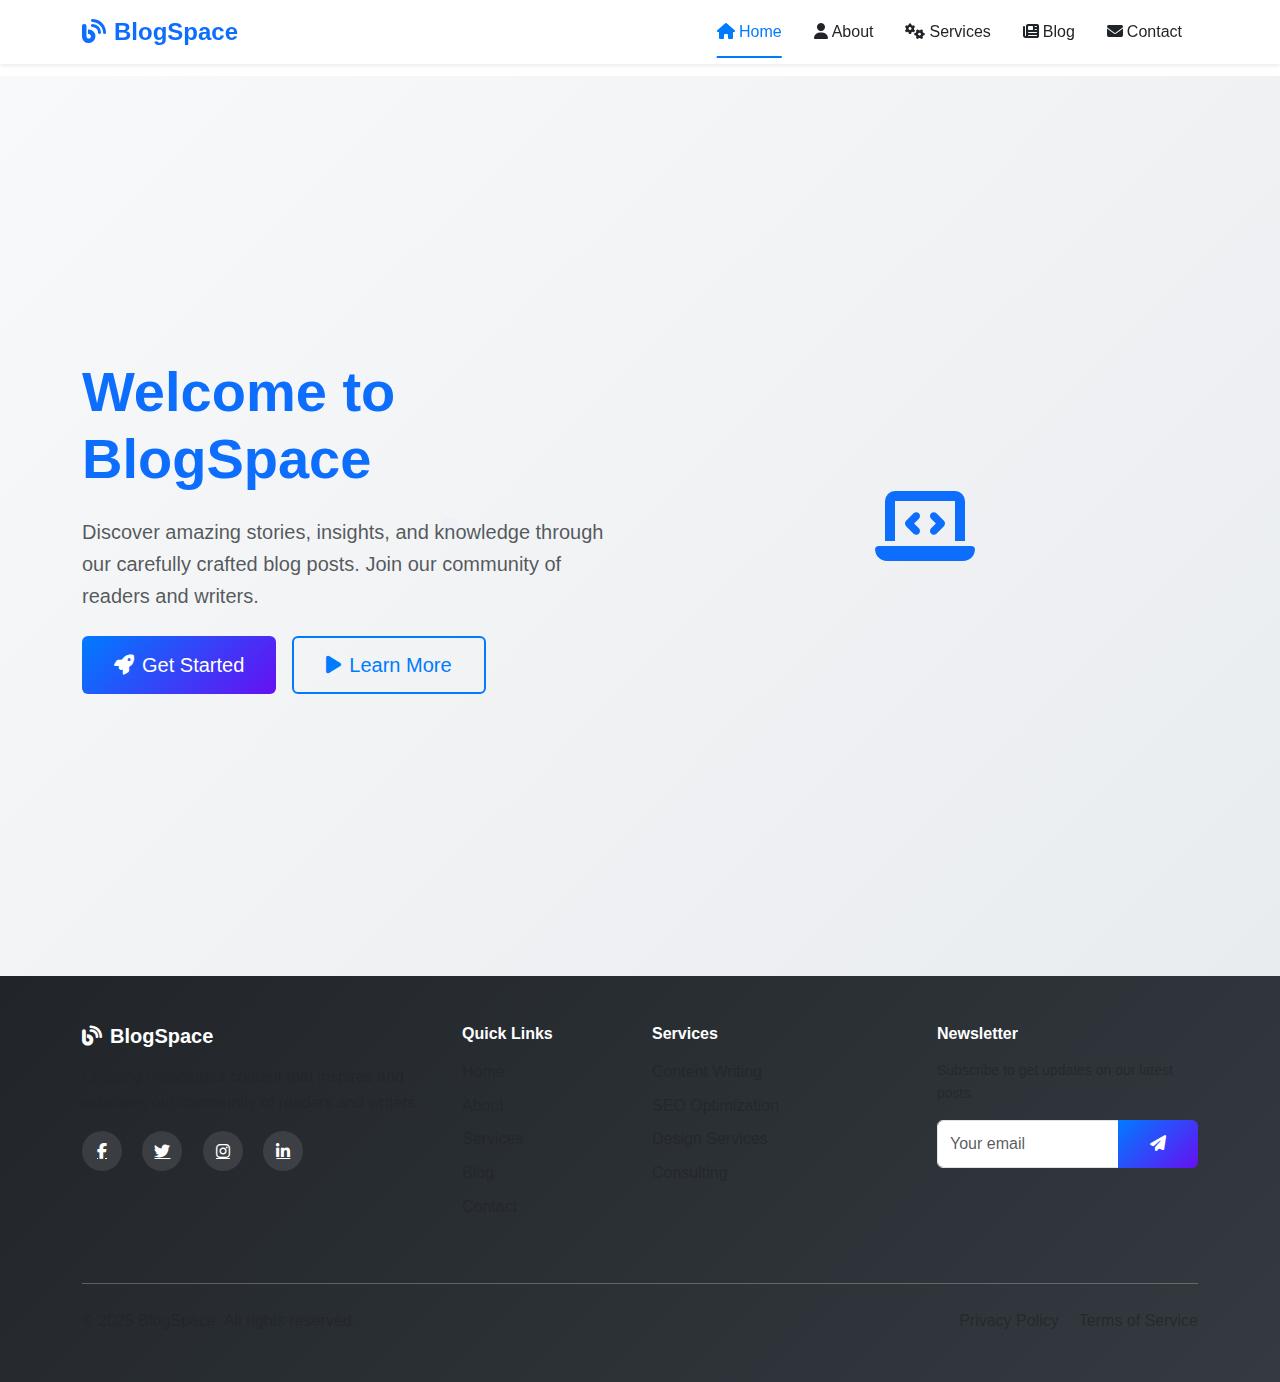
<file: index.html>
<!DOCTYPE html>
<html lang="en">
<head>
    <meta charset="UTF-8">
    <meta name="viewport" content="width=device-width, initial-scale=1.0">
    <title>Professional Blog</title>
    <!-- Bootstrap 5 CSS -->
    <link href="https://cdnjs.cloudflare.com/ajax/libs/bootstrap/5.3.0/css/bootstrap.min.css" rel="stylesheet">
    <!-- Font Awesome Icons -->
    <link href="https://cdnjs.cloudflare.com/ajax/libs/font-awesome/6.4.0/css/all.min.css" rel="stylesheet">
    <!-- Custom CSS -->
    <link href="style.css" rel="stylesheet">
</head>
<body>
    <!-- Navigation -->
    <nav class="navbar navbar-expand-lg navbar-light bg-white shadow-sm fixed-top">
        <div class="container">
            <a class="navbar-brand fw-bold text-primary" href="#home">
                <i class="fas fa-blog me-2"></i>BlogSpace
            </a>
            
            <button class="navbar-toggler" type="button" data-bs-toggle="collapse" data-bs-target="#navbarNav">
                <span class="navbar-toggler-icon"></span>
            </button>
            
            <div class="collapse navbar-collapse" id="navbarNav">
                <ul class="navbar-nav ms-auto">
                    <li class="nav-item">
                        <a class="nav-link active" href="#home" data-section="home">
                            <i class="fas fa-home me-1"></i>Home
                        </a>
                    </li>
                    <li class="nav-item">
                        <a class="nav-link" href="#about" data-section="about">
                            <i class="fas fa-user me-1"></i>About
                        </a>
                    </li>
                    <li class="nav-item">
                        <a class="nav-link" href="#services" data-section="services">
                            <i class="fas fa-cogs me-1"></i>Services
                        </a>
                    </li>
                    <li class="nav-item">
                        <a class="nav-link" href="blog.html">
                            <i class="fas fa-newspaper me-1"></i>Blog
                        </a>
                    </li>
                    <li class="nav-item">
                        <a class="nav-link" href="#contact" data-section="contact">
                            <i class="fas fa-envelope me-1"></i>Contact
                        </a>
                    </li>
                </ul>
            </div>
        </div>
    </nav>

    <!-- Main Content -->
    <main class="main-content">
        <!-- Home Section -->
        <section id="home" class="hero-section">
            <div class="container">
                <div class="row align-items-center min-vh-100">
                    <div class="col-lg-6">
                        <h1 class="display-4 fw-bold text-primary mb-4">Welcome to BlogSpace</h1>
                        <p class="lead text-muted mb-4">Discover amazing stories, insights, and knowledge through our carefully crafted blog posts. Join our community of readers and writers.</p>
                        <div class="d-flex gap-3">
                            <button class="btn btn-primary btn-lg">
                                <i class="fas fa-rocket me-2"></i>Get Started
                            </button>
                            <button class="btn btn-outline-primary btn-lg">
                                <i class="fas fa-play me-2"></i>Learn More
                            </button>
                        </div>
                    </div>
                    <div class="col-lg-6">
                        <div class="hero-image">
                            <i class="fas fa-laptop-code display-1 text-primary"></i>
                        </div>
                    </div>
                </div>
            </div>
        </section>

        <!-- About Section -->
        <section id="about" class="section-content d-none">
            <div class="container py-5">
                <div class="row">
                    <div class="col-lg-8 mx-auto text-center">
                        <h2 class="section-title">About Us</h2>
                        <p class="lead text-muted">We are passionate about sharing knowledge and creating meaningful content that inspires and educates our readers.</p>
                    </div>
                </div>
                <div class="row mt-5">
                    <div class="col-md-4 mb-4">
                        <div class="feature-box text-center">
                            <div class="feature-icon">
                                <i class="fas fa-lightbulb"></i>
                            </div>
                            <h4>Innovation</h4>
                            <p class="text-muted">We bring fresh perspectives and innovative ideas to every piece of content we create.</p>
                        </div>
                    </div>
                    <div class="col-md-4 mb-4">
                        <div class="feature-box text-center">
                            <div class="feature-icon">
                                <i class="fas fa-users"></i>
                            </div>
                            <h4>Community</h4>
                            <p class="text-muted">Building a strong community of readers and writers who share knowledge and experiences.</p>
                        </div>
                    </div>
                    <div class="col-md-4 mb-4">
                        <div class="feature-box text-center">
                            <div class="feature-icon">
                                <i class="fas fa-star"></i>
                            </div>
                            <h4>Quality</h4>
                            <p class="text-muted">We maintain the highest standards of quality in all our content and services.</p>
                        </div>
                    </div>
                </div>
            </div>
        </section>

        <!-- Services Section -->
        <section id="services" class="section-content d-none">
            <div class="container py-5">
                <div class="row">
                    <div class="col-lg-8 mx-auto text-center">
                        <h2 class="section-title">Our Services</h2>
                        <p class="lead text-muted">We offer a range of services to help you succeed in your digital journey.</p>
                    </div>
                </div>
                <div class="row mt-5">
                    <div class="col-lg-4 mb-4">
                        <div class="service-card">
                            <div class="service-icon">
                                <i class="fas fa-edit"></i>
                            </div>
                            <h4>Content Writing</h4>
                            <p class="text-muted">Professional content writing services for blogs, websites, and marketing materials.</p>
                            <ul class="list-unstyled">
                                <li><i class="fas fa-check text-success me-2"></i>Blog Posts</li>
                                <li><i class="fas fa-check text-success me-2"></i>Articles</li>
                                <li><i class="fas fa-check text-success me-2"></i>Copywriting</li>
                            </ul>
                        </div>
                    </div>
                    <div class="col-lg-4 mb-4">
                        <div class="service-card">
                            <div class="service-icon">
                                <i class="fas fa-chart-line"></i>
                            </div>
                            <h4>SEO Optimization</h4>
                            <p class="text-muted">Boost your online visibility with our comprehensive SEO services.</p>
                            <ul class="list-unstyled">
                                <li><i class="fas fa-check text-success me-2"></i>Keyword Research</li>
                                <li><i class="fas fa-check text-success me-2"></i>On-page SEO</li>
                                <li><i class="fas fa-check text-success me-2"></i>Analytics</li>
                            </ul>
                        </div>
                    </div>
                    <div class="col-lg-4 mb-4">
                        <div class="service-card">
                            <div class="service-icon">
                                <i class="fas fa-palette"></i>
                            </div>
                            <h4>Design Services</h4>
                            <p class="text-muted">Creative design solutions for your brand and digital presence.</p>
                            <ul class="list-unstyled">
                                <li><i class="fas fa-check text-success me-2"></i>Web Design</li>
                                <li><i class="fas fa-check text-success me-2"></i>Graphics</li>
                                <li><i class="fas fa-check text-success me-2"></i>Branding</li>
                            </ul>
                        </div>
                    </div>
                </div>
            </div>
        </section>

        <!-- Contact Section -->
        <section id="contact" class="section-content d-none">
            <div class="container py-5">
                <div class="row">
                    <div class="col-lg-8 mx-auto text-center">
                        <h2 class="section-title">Contact Us</h2>
                        <p class="lead text-muted">Get in touch with us. We'd love to hear from you!</p>
                    </div>
                </div>
                <div class="row mt-5">
                    <div class="col-lg-8 mx-auto">
                        <div class="row">
                            <div class="col-md-4 mb-4">
                                <div class="contact-info text-center">
                                    <div class="contact-icon">
                                        <i class="fas fa-map-marker-alt"></i>
                                    </div>
                                    <h5>Address</h5>
                                    <p class="text-muted">123 Blog Street<br>Digital City, DC 12345</p>
                                </div>
                            </div>
                            <div class="col-md-4 mb-4">
                                <div class="contact-info text-center">
                                    <div class="contact-icon">
                                        <i class="fas fa-phone"></i>
                                    </div>
                                    <h5>Phone</h5>
                                    <p class="text-muted">+1 (555) 123-4567</p>
                                </div>
                            </div>
                            <div class="col-md-4 mb-4">
                                <div class="contact-info text-center">
                                    <div class="contact-icon">
                                        <i class="fas fa-envelope"></i>
                                    </div>
                                    <h5>Email</h5>
                                    <p class="text-muted">hello@blogspace.com</p>
                                </div>
                            </div>
                        </div>
                        <div class="contact-form mt-5">
                            <form>
                                <div class="row">
                                    <div class="col-md-6 mb-3">
                                        <input type="text" class="form-control" placeholder="Your Name" required>
                                    </div>
                                    <div class="col-md-6 mb-3">
                                        <input type="email" class="form-control" placeholder="Your Email" required>
                                    </div>
                                </div>
                                <div class="mb-3">
                                    <input type="text" class="form-control" placeholder="Subject" required>
                                </div>
                                <div class="mb-3">
                                    <textarea class="form-control" rows="5" placeholder="Your Message" required></textarea>
                                </div>
                                <div class="text-center">
                                    <button type="submit" class="btn btn-primary btn-lg">
                                        <i class="fas fa-paper-plane me-2"></i>Send Message
                                    </button>
                                </div>
                            </form>
                        </div>
                    </div>
                </div>
            </div>
        </section>
    </main>

    <!-- Footer -->
    <footer class="footer bg-dark text-white py-5">
        <div class="container">
            <div class="row">
                <div class="col-lg-4 mb-4">
                    <h5 class="mb-3">
                        <i class="fas fa-blog me-2"></i>BlogSpace
                    </h5>
                    <p class="text-muted">Creating meaningful content that inspires and educates our community of readers and writers.</p>
                    <div class="social-links">
                        <a href="#" class="text-white me-3"><i class="fab fa-facebook-f"></i></a>
                        <a href="#" class="text-white me-3"><i class="fab fa-twitter"></i></a>
                        <a href="#" class="text-white me-3"><i class="fab fa-instagram"></i></a>
                        <a href="#" class="text-white me-3"><i class="fab fa-linkedin-in"></i></a>
                    </div>
                </div>
                <div class="col-lg-2 mb-4">
                    <h6 class="mb-3">Quick Links</h6>
                    <ul class="list-unstyled">
                        <li><a href="#home" class="text-muted text-decoration-none">Home</a></li>
                        <li><a href="#about" class="text-muted text-decoration-none">About</a></li>
                        <li><a href="#services" class="text-muted text-decoration-none">Services</a></li>
                        <li><a href="blog.html" class="text-muted text-decoration-none">Blog</a></li>
                        <li><a href="#contact" class="text-muted text-decoration-none">Contact</a></li>
                    </ul>
                </div>
                <div class="col-lg-3 mb-4">
                    <h6 class="mb-3">Services</h6>
                    <ul class="list-unstyled">
                        <li><a href="#" class="text-muted text-decoration-none">Content Writing</a></li>
                        <li><a href="#" class="text-muted text-decoration-none">SEO Optimization</a></li>
                        <li><a href="#" class="text-muted text-decoration-none">Design Services</a></li>
                        <li><a href="#" class="text-muted text-decoration-none">Consulting</a></li>
                    </ul>
                </div>
                <div class="col-lg-3 mb-4">
                    <h6 class="mb-3">Newsletter</h6>
                    <p class="text-muted small">Subscribe to get updates on our latest posts.</p>
                    <div class="input-group">
                        <input type="email" class="form-control" placeholder="Your email">
                        <button class="btn btn-primary" type="button">
                            <i class="fas fa-paper-plane"></i>
                        </button>
                    </div>
                </div>
            </div>
            <hr class="my-4">
            <div class="row align-items-center">
                <div class="col-md-6">
                    <p class="mb-0 text-muted">&copy; 2025 BlogSpace. All rights reserved.</p>
                </div>
                <div class="col-md-6 text-md-end">
                    <a href="#" class="text-muted text-decoration-none me-3">Privacy Policy</a>
                    <a href="#" class="text-muted text-decoration-none">Terms of Service</a>
                </div>
            </div>
        </div>
    </footer>

    <!-- Bootstrap 5 JS -->
    <script src="https://cdnjs.cloudflare.com/ajax/libs/bootstrap/5.3.0/js/bootstrap.bundle.min.js"></script>
    <!-- Custom JS -->
    <script src="main.js"></script>
</body>
</html>
</file>
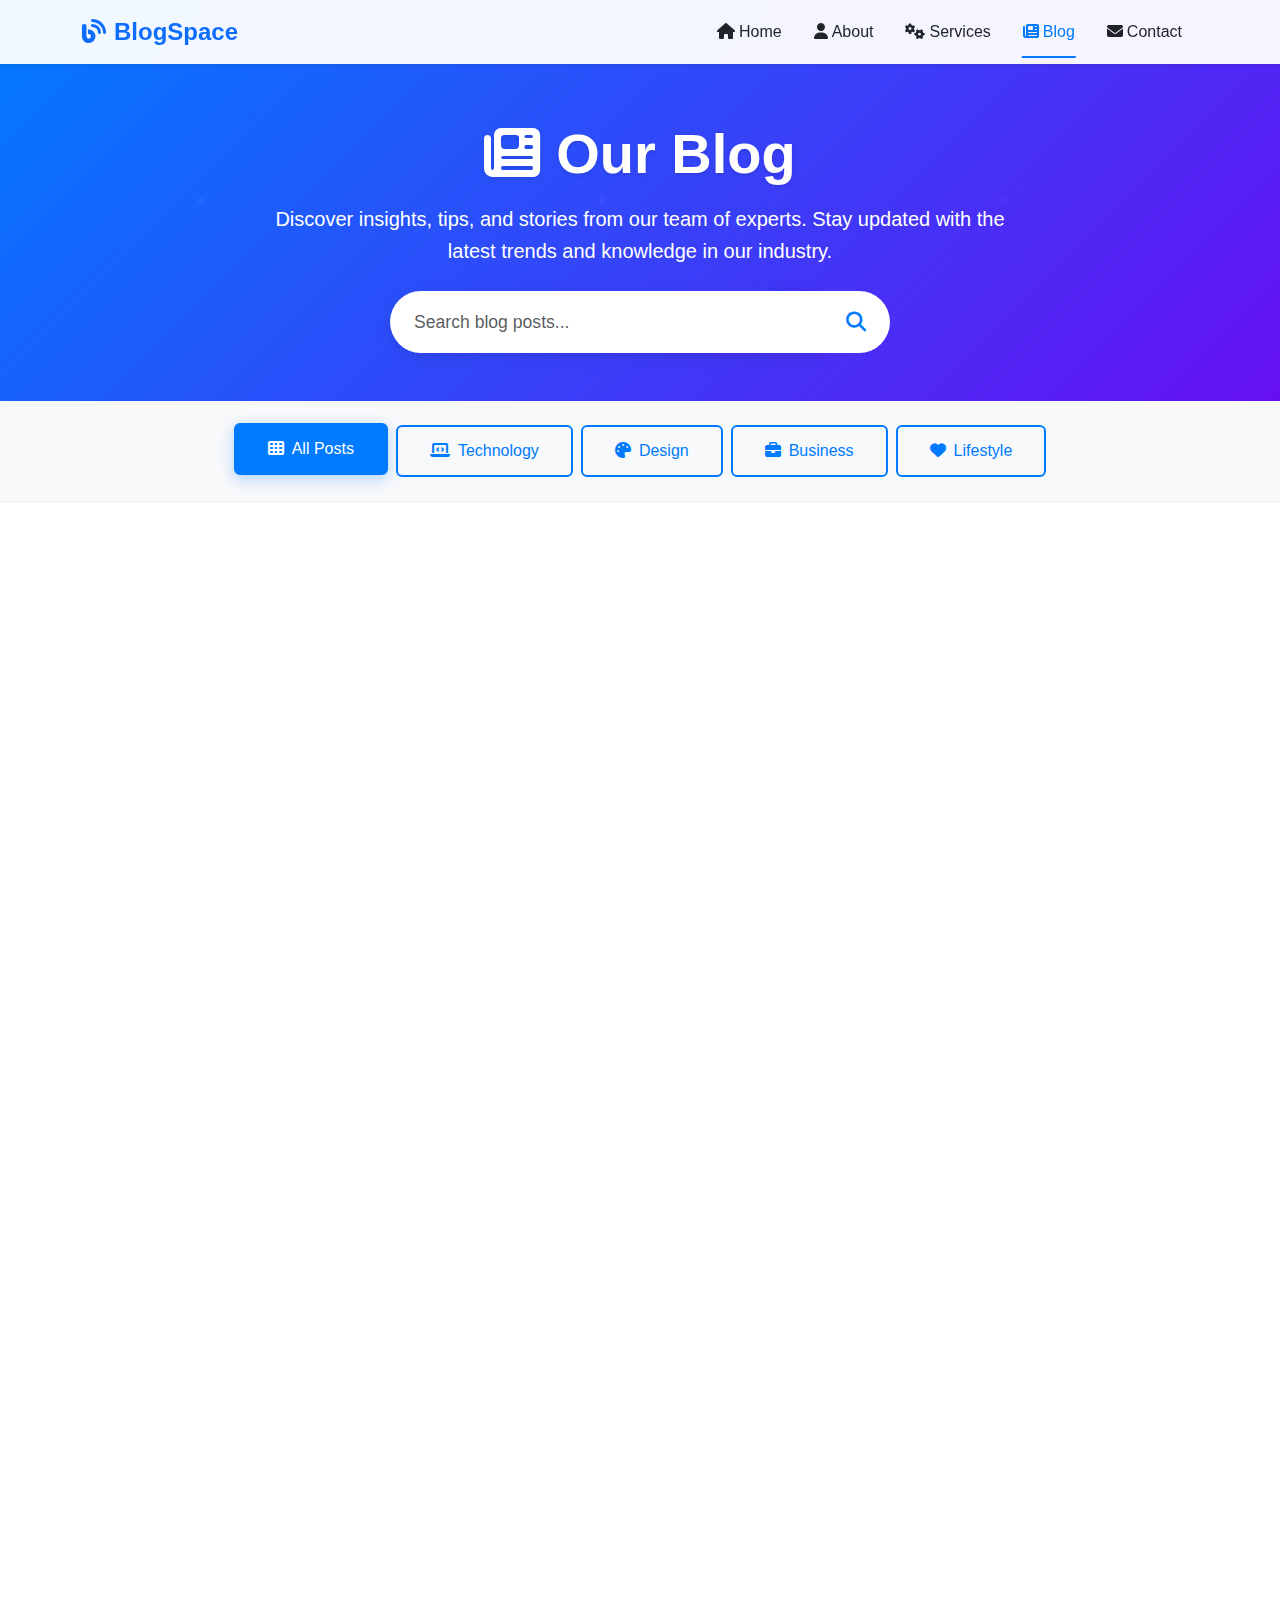
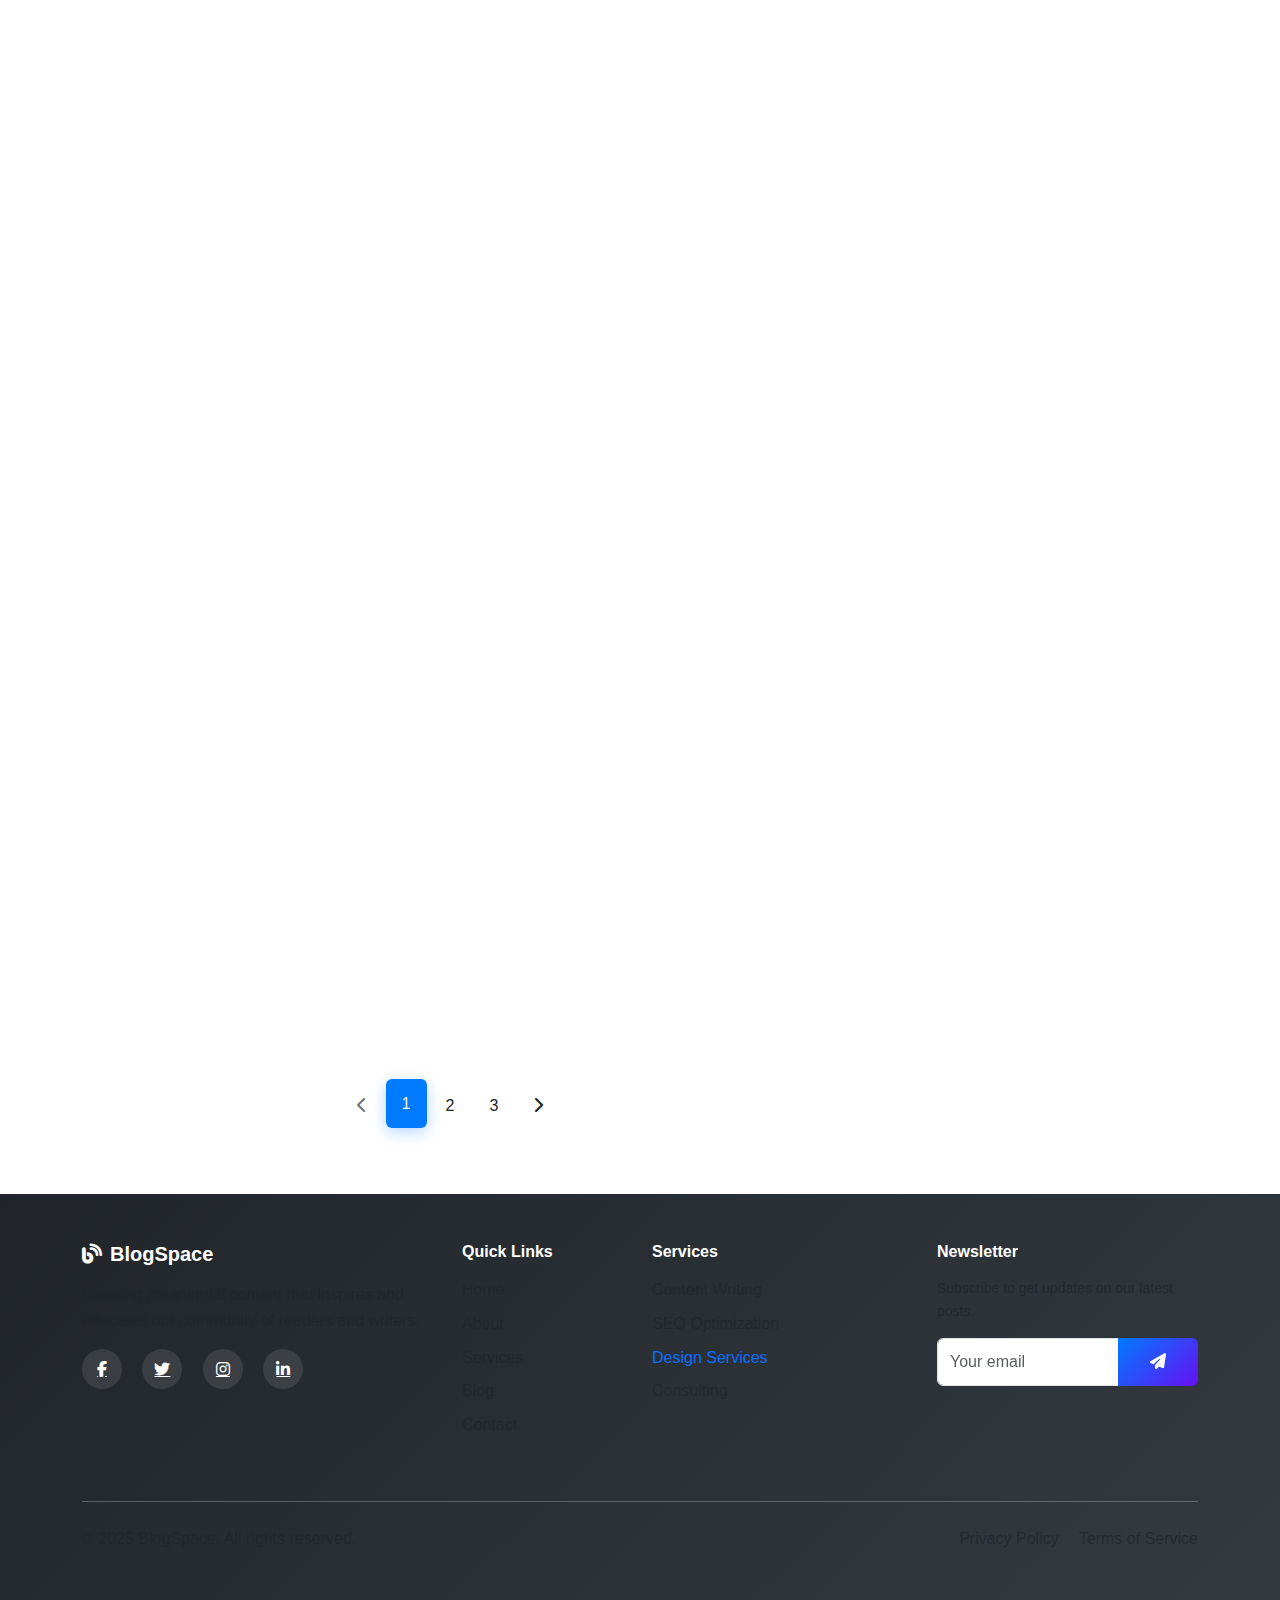
<file: blog.html>
<!DOCTYPE html>
<html lang="en">
<head>
    <meta charset="UTF-8">
    <meta name="viewport" content="width=device-width, initial-scale=1.0">
    <title>Blog - Professional BlogSpace</title>
    <!-- Bootstrap 5 CSS -->
    <link href="https://cdnjs.cloudflare.com/ajax/libs/bootstrap/5.3.0/css/bootstrap.min.css" rel="stylesheet">
    <!-- Font Awesome Icons -->
    <link href="https://cdnjs.cloudflare.com/ajax/libs/font-awesome/6.4.0/css/all.min.css" rel="stylesheet">
    <!-- Custom CSS -->
    <link href="style.css" rel="stylesheet">
</head>
<body>
    <!-- Navigation -->
    <nav class="navbar navbar-expand-lg navbar-light bg-white shadow-sm fixed-top">
        <div class="container">
            <a class="navbar-brand fw-bold text-primary" href="index.html">
                <i class="fas fa-blog me-2"></i>BlogSpace
            </a>
            
            <button class="navbar-toggler" type="button" data-bs-toggle="collapse" data-bs-target="#navbarNav">
                <span class="navbar-toggler-icon"></span>
            </button>
            
            <div class="collapse navbar-collapse" id="navbarNav">
                <ul class="navbar-nav ms-auto">
                    <li class="nav-item">
                        <a class="nav-link" href="index.html">
                            <i class="fas fa-home me-1"></i>Home
                        </a>
                    </li>
                    <li class="nav-item">
                        <a class="nav-link" href="index.html#about">
                            <i class="fas fa-user me-1"></i>About
                        </a>
                    </li>
                    <li class="nav-item">
                        <a class="nav-link" href="index.html#services">
                            <i class="fas fa-cogs me-1"></i>Services
                        </a>
                    </li>
                    <li class="nav-item">
                        <a class="nav-link active" href="blog.html">
                            <i class="fas fa-newspaper me-1"></i>Blog
                        </a>
                    </li>
                    <li class="nav-item">
                        <a class="nav-link" href="index.html#contact">
                            <i class="fas fa-envelope me-1"></i>Contact
                        </a>
                    </li>
                </ul>
            </div>
        </div>
    </nav>

    <!-- Blog Header -->
    <section class="blog-header bg-gradient-primary text-white py-5">
        <div class="container">
            <div class="row">
                <div class="col-lg-8 mx-auto text-center">
                    <h1 class="display-4 fw-bold mb-3">
                        <i class="fas fa-newspaper me-3"></i>Our Blog
                    </h1>
                    <p class="lead mb-4">Discover insights, tips, and stories from our team of experts. Stay updated with the latest trends and knowledge in our industry.</p>
                    <div class="blog-search">
                        <div class="input-group input-group-lg">
                            <input type="text" class="form-control" placeholder="Search blog posts..." id="blogSearch">
                            <button class="btn btn-light" type="button" id="searchBtn">
                                <i class="fas fa-search"></i>
                            </button>
                        </div>
                    </div>
                </div>
            </div>
        </div>
    </section>

    <!-- Blog Categories -->
    <section class="blog-categories py-4 bg-light">
        <div class="container">
            <div class="row">
                <div class="col-12">
                    <div class="d-flex flex-wrap justify-content-center gap-2">
                        <button class="btn btn-outline-primary category-btn active" data-category="all">
                            <i class="fas fa-th me-2"></i>All Posts
                        </button>
                        <button class="btn btn-outline-primary category-btn" data-category="technology">
                            <i class="fas fa-laptop-code me-2"></i>Technology
                        </button>
                        <button class="btn btn-outline-primary category-btn" data-category="design">
                            <i class="fas fa-palette me-2"></i>Design
                        </button>
                        <button class="btn btn-outline-primary category-btn" data-category="business">
                            <i class="fas fa-briefcase me-2"></i>Business
                        </button>
                        <button class="btn btn-outline-primary category-btn" data-category="lifestyle">
                            <i class="fas fa-heart me-2"></i>Lifestyle
                        </button>
                    </div>
                </div>
            </div>
        </div>
    </section>

    <!-- Blog Content -->
    <section class="blog-content py-5">
        <div class="container">
            <div class="row">
                <!-- Main Blog Content -->
                <div class="col-lg-8">
                    <!-- Featured Post -->
                    <div class="featured-post mb-5">
                        <div class="card border-0 shadow-lg overflow-hidden">
                            <div class="featured-image bg-gradient position-relative">
                                <div class="featured-overlay d-flex align-items-center justify-content-center">
                                    <i class="fas fa-rocket display-1 text-white opacity-75"></i>
                                </div>
                                <div class="position-absolute top-0 start-0 p-3">
                                    <span class="badge bg-primary fs-6">Featured</span>
                                </div>
                            </div>
                            <div class="card-body p-4">
                                <div class="d-flex align-items-center mb-3">
                                    <span class="badge bg-primary me-2">Technology</span>
                                    <small class="text-muted">
                                        <i class="fas fa-calendar me-1"></i>July 25, 2025
                                    </small>
                                    <small class="text-muted ms-3">
                                        <i class="fas fa-clock me-1"></i>5 min read
                                    </small>
                                </div>
                                <h2 class="card-title h3 mb-3">The Future of Web Development: Trends to Watch in 2025</h2>
                                <p class="card-text text-muted mb-4">Explore the latest trends shaping the web development landscape, from AI integration to advanced CSS features and performance optimization techniques that every developer should know.</p>
                                <div class="d-flex align-items-center justify-content-between">
                                    <div class="author-info d-flex align-items-center">
                                        <div class="author-avatar bg-primary rounded-circle d-flex align-items-center justify-content-center me-3">
                                            <i class="fas fa-user text-white"></i>
                                        </div>
                                        <div>
                                            <h6 class="mb-0">Sarah Johnson</h6>
                                            <small class="text-muted">Senior Developer</small>
                                        </div>
                                    </div>
                                    <button class="btn btn-primary">
                                        Read More <i class="fas fa-arrow-right ms-2"></i>
                                    </button>
                                </div>
                            </div>
                        </div>
                    </div>

                    <!-- Blog Posts Grid -->
                    <div class="blog-posts-grid">
                        <div class="row">
                            <!-- Blog Post 1 -->
                            <div class="col-md-6 mb-4" data-category="design">
                                <article class="blog-card h-100">
                                    <div class="card border-0 shadow h-100">
                                        <div class="card-img-placeholder bg-gradient-secondary d-flex align-items-center justify-content-center">
                                            <i class="fas fa-palette display-4 text-white opacity-75"></i>
                                        </div>
                                        <div class="card-body d-flex flex-column">
                                            <div class="mb-3">
                                                <span class="badge bg-success me-2">Design</span>
                                                <small class="text-muted">July 20, 2025</small>
                                            </div>
                                            <h5 class="card-title">Creating Stunning UI/UX Designs</h5>
                                            <p class="card-text text-muted flex-grow-1">Learn the principles of modern UI/UX design and how to create interfaces that users love.</p>
                                            <div class="d-flex align-items-center justify-content-between mt-auto">
                                                <small class="text-muted">
                                                    <i class="fas fa-eye me-1"></i>1.2k views
                                                </small>
                                                <button class="btn btn-sm btn-outline-primary">Read More</button>
                                            </div>
                                        </div>
                                    </div>
                                </article>
                            </div>

                            <!-- Blog Post 2 -->
                            <div class="col-md-6 mb-4" data-category="business">
                                <article class="blog-card h-100">
                                    <div class="card border-0 shadow h-100">
                                        <div class="card-img-placeholder bg-gradient-warning d-flex align-items-center justify-content-center">
                                            <i class="fas fa-chart-line display-4 text-white opacity-75"></i>
                                        </div>
                                        <div class="card-body d-flex flex-column">
                                            <div class="mb-3">
                                                <span class="badge bg-warning me-2">Business</span>
                                                <small class="text-muted">July 18, 2025</small>
                                            </div>
                                            <h5 class="card-title">Digital Marketing Strategies</h5>
                                            <p class="card-text text-muted flex-grow-1">Effective digital marketing strategies to grow your business and reach your target audience.</p>
                                            <div class="d-flex align-items-center justify-content-between mt-auto">
                                                <small class="text-muted">
                                                    <i class="fas fa-eye me-1"></i>890 views
                                                </small>
                                                <button class="btn btn-sm btn-outline-primary">Read More</button>
                                            </div>
                                        </div>
                                    </div>
                                </article>
                            </div>

                            <!-- Blog Post 3 -->
                            <div class="col-md-6 mb-4" data-category="technology">
                                <article class="blog-card h-100">
                                    <div class="card border-0 shadow h-100">
                                        <div class="card-img-placeholder bg-gradient-info d-flex align-items-center justify-content-center">
                                            <i class="fas fa-code display-4 text-white opacity-75"></i>
                                        </div>
                                        <div class="card-body d-flex flex-column">
                                            <div class="mb-3">
                                                <span class="badge bg-info me-2">Technology</span>
                                                <small class="text-muted">July 15, 2025</small>
                                            </div>
                                            <h5 class="card-title">JavaScript Best Practices</h5>
                                            <p class="card-text text-muted flex-grow-1">Essential JavaScript best practices every developer should follow for clean, maintainable code.</p>
                                            <div class="d-flex align-items-center justify-content-between mt-auto">
                                                <small class="text-muted">
                                                    <i class="fas fa-eye me-1"></i>2.1k views
                                                </small>
                                                <button class="btn btn-sm btn-outline-primary">Read More</button>
                                            </div>
                                        </div>
                                    </div>
                                </article>
                            </div>

                            <!-- Blog Post 4 -->
                            <div class="col-md-6 mb-4" data-category="lifestyle">
                                <article class="blog-card h-100">
                                    <div class="card border-0 shadow h-100">
                                        <div class="card-img-placeholder bg-gradient-danger d-flex align-items-center justify-content-center">
                                            <i class="fas fa-heart display-4 text-white opacity-75"></i>
                                        </div>
                                        <div class="card-body d-flex flex-column">
                                            <div class="mb-3">
                                                <span class="badge bg-danger me-2">Lifestyle</span>
                                                <small class="text-muted">July 12, 2025</small>
                                            </div>
                                            <h5 class="card-title">Work-Life Balance for Developers</h5>
                                            <p class="card-text text-muted flex-grow-1">Tips and strategies for maintaining a healthy work-life balance in the tech industry.</p>
                                            <div class="d-flex align-items-center justify-content-between mt-auto">
                                                <small class="text-muted">
                                                    <i class="fas fa-eye me-1"></i>1.5k views
                                                </small>
                                                <button class="btn btn-sm btn-outline-primary">Read More</button>
                                            </div>
                                        </div>
                                    </div>
                                </article>
                            </div>

                            <!-- Blog Post 5 -->
                            <div class="col-md-6 mb-4" data-category="design">
                                <article class="blog-card h-100">
                                    <div class="card border-0 shadow h-100">
                                        <div class="card-img-placeholder bg-gradient-primary d-flex align-items-center justify-content-center">
                                            <i class="fas fa-mobile-alt display-4 text-white opacity-75"></i>
                                        </div>
                                        <div class="card-body d-flex flex-column">
                                            <div class="mb-3">
                                                <span class="badge bg-primary me-2">Design</span>
                                                <small class="text-muted">July 10, 2025</small>
                                            </div>
                                            <h5 class="card-title">Mobile-First Design Approach</h5>
                                            <p class="card-text text-muted flex-grow-1">Why mobile-first design is crucial and how to implement it effectively in your projects.</p>
                                            <div class="d-flex align-items-center justify-content-between mt-auto">
                                                <small class="text-muted">
                                                    <i class="fas fa-eye me-1"></i>980 views
                                                </small>
                                                <button class="btn btn-sm btn-outline-primary">Read More</button>
                                            </div>
                                        </div>
                                    </div>
                                </article>
                            </div>

                            <!-- Blog Post 6 -->
                            <div class="col-md-6 mb-4" data-category="technology">
                                <article class="blog-card h-100">
                                    <div class="card border-0 shadow h-100">
                                        <div class="card-img-placeholder bg-gradient-success d-flex align-items-center justify-content-center">
                                            <i class="fas fa-database display-4 text-white opacity-75"></i>
                                        </div>
                                        <div class="card-body d-flex flex-column">
                                            <div class="mb-3">
                                                <span class="badge bg-success me-2">Technology</span>
                                                <small class="text-muted">July 8, 2025</small>
                                            </div>
                                            <h5 class="card-title">Database Optimization Tips</h5>
                                            <p class="card-text text-muted flex-grow-1">Learn how to optimize your database queries and improve application performance significantly.</p>
                                            <div class="d-flex align-items-center justify-content-between mt-auto">
                                                <small class="text-muted">
                                                    <i class="fas fa-eye me-1"></i>1.7k views
                                                </small>
                                                <button class="btn btn-sm btn-outline-primary">Read More</button>
                                            </div>
                                        </div>
                                    </div>
                                </article>
                            </div>
                        </div>
                    </div>

                    <!-- Pagination -->
                    <nav aria-label="Blog pagination" class="mt-5">
                        <ul class="pagination justify-content-center">
                            <li class="page-item disabled">
                                <a class="page-link" href="#" tabindex="-1">
                                    <i class="fas fa-chevron-left"></i>
                                </a>
                            </li>
                            <li class="page-item active"><a class="page-link" href="#">1</a></li>
                            <li class="page-item"><a class="page-link" href="#">2</a></li>
                            <li class="page-item"><a class="page-link" href="#">3</a></li>
                            <li class="page-item">
                                <a class="page-link" href="#">
                                    <i class="fas fa-chevron-right"></i>
                                </a>
                            </li>
                        </ul>
                    </nav>
                </div>

                <!-- Sidebar -->
                <div class="col-lg-4">
                    <div class="blog-sidebar">
                        <!-- Popular Posts -->
                        <div class="sidebar-widget mb-4">
                            <div class="card border-0 shadow">
                                <div class="card-header bg-primary text-white">
                                    <h5 class="mb-0">
                                        <i class="fas fa-fire me-2"></i>Popular Posts
                                    </h5>
                                </div>
                                <div class="card-body">
                                    <div class="popular-post mb-3 pb-3 border-bottom">
                                        <h6 class="mb-2">Getting Started with React Hooks</h6>
                                        <small class="text-muted">
                                            <i class="fas fa-eye me-1"></i>3.2k views
                                        </small>
                                    </div>
                                    <div class="popular-post mb-3 pb-3 border-bottom">
                                        <h6 class="mb-2">CSS Grid vs Flexbox: When to Use Which</h6>
                                        <small class="text-muted">
                                            <i class="fas fa-eye me-1"></i>2.8k views
                                        </small>
                                    </div>
                                    <div class="popular-post mb-3 pb-3 border-bottom">
                                        <h6 class="mb-2">Building Responsive Websites</h6>
                                        <small class="text-muted">
                                            <i class="fas fa-eye me-1"></i>2.5k views
                                        </small>
                                    </div>
                                    <div class="popular-post">
                                        <h6 class="mb-2">SEO Best Practices for 2025</h6>
                                        <small class="text-muted">
                                            <i class="fas fa-eye me-1"></i>2.1k views
                                        </small>
                                    </div>
                                </div>
                            </div>
                        </div>

                        <!-- Categories -->
                        <div class="sidebar-widget mb-4">
                            <div class="card border-0 shadow">
                                <div class="card-header bg-secondary text-white">
                                    <h5 class="mb-0">
                                        <i class="fas fa-folder me-2"></i>Categories
                                    </h5>
                                </div>
                                <div class="card-body">
                                    <div class="category-item d-flex justify-content-between align-items-center mb-2">
                                        <a href="#" class="text-decoration-none">Technology</a>
                                        <span class="badge bg-primary">12</span>
                                    </div>
                                    <div class="category-item d-flex justify-content-between align-items-center mb-2">
                                        <a href="#" class="text-decoration-none">Design</a>
                                        <span class="badge bg-success">8</span>
                                    </div>
                                    <div class="category-item d-flex justify-content-between align-items-center mb-2">
                                        <a href="#" class="text-decoration-none">Business</a>
                                        <span class="badge bg-warning">6</span>
                                    </div>
                                    <div class="category-item d-flex justify-content-between align-items-center">
                                        <a href="#" class="text-decoration-none">Lifestyle</a>
                                        <span class="badge bg-danger">4</span>
                                    </div>
                                </div>
                            </div>
                        </div>

                        <!-- Newsletter Signup -->
                        <div class="sidebar-widget mb-4">
                            <div class="card border-0 shadow bg-gradient">
                                <div class="card-body text-center text-white">
                                    <i class="fas fa-envelope-open display-4 mb-3 opacity-75"></i>
                                    <h5 class="mb-3">Subscribe to Our Newsletter</h5>
                                    <p class="mb-4">Get the latest posts delivered right to your inbox.</p>
                                    <div class="input-group">
                                        <input type="email" class="form-control" placeholder="Your email">
                                        <button class="btn btn-light" type="button">
                                            <i class="fas fa-paper-plane"></i>
                                        </button>
                                    </div>
                                </div>
                            </div>
                        </div>

                        <!-- Tags -->
                        <div class="sidebar-widget">
                            <div class="card border-0 shadow">
                                <div class="card-header bg-info text-white">
                                    <h5 class="mb-0">
                                        <i class="fas fa-tags me-2"></i>Tags
                                    </h5>
                                </div>
                                <div class="card-body">
                                    <div class="tags-cloud">
                                        <span class="badge bg-light text-dark me-2 mb-2">JavaScript</span>
                                        <span class="badge bg-light text-dark me-2 mb-2">React</span>
                                        <span class="badge bg-light text-dark me-2 mb-2">CSS</span>
                                        <span class="badge bg-light text-dark me-2 mb-2">HTML</span>
                                        <span class="badge bg-light text-dark me-2 mb-2">Bootstrap</span>
                                        <span class="badge bg-light text-dark me-2 mb-2">UI/UX</span>
                                        <span class="badge bg-light text-dark me-2 mb-2">SEO</span>
                                        <span class="badge bg-light text-dark me-2 mb-2">Marketing</span>
                                        <span class="badge bg-light text-dark me-2 mb-2">Design</span>
                                        <span class="badge bg-light text-dark me-2 mb-2">Development</span>
                                    </div>
                                </div>
                            </div>
                        </div>
                    </div>
                </div>
            </div>
        </div>
    </section>

    <!-- Footer -->
    <footer class="footer bg-dark text-white py-5">
        <div class="container">
            <div class="row">
                <div class="col-lg-4 mb-4">
                    <h5 class="mb-3">
                        <i class="fas fa-blog me-2"></i>BlogSpace
                    </h5>
                    <p class="text-muted">Creating meaningful content that inspires and educates our community of readers and writers.</p>
                    <div class="social-links">
                        <a href="#" class="text-white me-3"><i class="fab fa-facebook-f"></i></a>
                        <a href="#" class="text-white me-3"><i class="fab fa-twitter"></i></a>
                        <a href="#" class="text-white me-3"><i class="fab fa-instagram"></i></a>
                        <a href="#" class="text-white me-3"><i class="fab fa-linkedin-in"></i></a>
                    </div>
                </div>
                <div class="col-lg-2 mb-4">
                    <h6 class="mb-3">Quick Links</h6>
                    <ul class="list-unstyled">
                        <li><a href="index.html" class="text-muted text-decoration-none">Home</a></li>
                        <li><a href="index.html#about" class="text-muted text-decoration-none">About</a></li>
                        <li><a href="index.html#services" class="text-muted text-decoration-none">Services</a></li>
                        <li><a href="blog.html" class="text-muted text-decoration-none">Blog</a></li>
                        <li><a href="index.html#contact" class="text-muted text-decoration-none">Contact</a></li>
                    </ul>
                </div>
                <div class="col-lg-3 mb-4">
                    <h6 class="mb-3">Services</h6>
                    <ul class="list-unstyled">
                        <li><a href="#" class="text-muted text-decoration-none">Content Writing</a></li>
                        <li><a href="#" class="text-muted text-decoration-none">SEO Optimization</a></li>
                        <li><a href="#" class="text-decoration-none">Design Services</a></li>
                        <li><a href="#" class="text-muted text-decoration-none">Consulting</a></li>
                    </ul>
                </div>
                <div class="col-lg-3 mb-4">
                    <h6 class="mb-3">Newsletter</h6>
                    <p class="text-muted small">Subscribe to get updates on our latest posts.</p>
                    <div class="input-group">
                        <input type="email" class="form-control" placeholder="Your email">
                        <button class="btn btn-primary" type="button">
                            <i class="fas fa-paper-plane"></i>
                        </button>
                    </div>
                </div>
            </div>
            <hr class="my-4">
            <div class="row align-items-center">
                <div class="col-md-6">
                    <p class="mb-0 text-muted">&copy; 2025 BlogSpace. All rights reserved.</p>
                </div>
                <div class="col-md-6 text-md-end">
                    <a href="#" class="text-muted text-decoration-none me-3">Privacy Policy</a>
                    <a href="#" class="text-muted text-decoration-none">Terms of Service</a>
                </div>
            </div>
        </div>
    </footer>

    <!-- Bootstrap 5 JS -->
    <script src="https://cdnjs.cloudflare.com/ajax/libs/bootstrap/5.3.0/js/bootstrap.bundle.min.js"></script>
    <!-- Custom JS -->
    <script src="main.js"></script>
</body>
</html>
</file>
<file: style.css>
/* Custom CSS for Professional Blog */

/* Root Variables */
:root {
    --primary-color: #007bff;
    --secondary-color: #6c757d;
    --dark-color: #212529;
    --light-color: #f8f9fa;
    --white: #ffffff;
    --shadow: 0 0.125rem 0.25rem rgba(0, 0, 0, 0.075);
    --shadow-lg: 0 1rem 3rem rgba(0, 0, 0, 0.175);
    --transition: all 0.3s ease;
    --border-radius: 0.375rem;
}

/* Global Styles */
body {
    font-family: 'Segoe UI', Tahoma, Geneva, Verdana, sans-serif;
    line-height: 1.6;
    color: var(--dark-color);
    scroll-behavior: smooth;
    padding-top: 76px;
}

.main-content {
    min-height: calc(100vh - 76px);
}

/* Navigation Styles */
.navbar {
    backdrop-filter: blur(10px);
    background-color: rgba(255, 255, 255, 0.95) !important;
    transition: var(--transition);
}

.navbar-brand {
    font-size: 1.5rem;
    font-weight: 700;
}

.navbar-nav .nav-link {
    font-weight: 500;
    color: var(--dark-color) !important;
    transition: var(--transition);
    position: relative;
    margin: 0 0.5rem;
}

.navbar-nav .nav-link:hover,
.navbar-nav .nav-link.active {
    color: var(--primary-color) !important;
}

.navbar-nav .nav-link::after {
    content: '';
    position: absolute;
    width: 0;
    height: 2px;
    bottom: -5px;
    left: 50%;
    background-color: var(--primary-color);
    transition: var(--transition);
    transform: translateX(-50%);
}

.navbar-nav .nav-link:hover::after,
.navbar-nav .nav-link.active::after {
    width: 80%;
}

/* Blog Header Styles */
.blog-header {
    background: linear-gradient(135deg, var(--primary-color) 0%, #6610f2 100%);
    position: relative;
    overflow: hidden;
    margin-top: -76px;
    padding-top: 120px !important;
}

.blog-header::before {
    content: '';
    position: absolute;
    top: 0;
    left: 0;
    right: 0;
    bottom: 0;
    background: url('data:image/svg+xml,<svg xmlns="http://www.w3.org/2000/svg" viewBox="0 0 100 100"><defs><pattern id="blog-grain" width="100" height="100" patternUnits="userSpaceOnUse"><circle cx="50" cy="50" r="1" fill="%23ffffff" opacity="0.1"/></pattern></defs><rect width="100" height="100" fill="url(%23blog-grain)"/></svg>');
    opacity: 0.3;
}

.blog-header .display-4 {
    font-weight: 700;
    text-shadow: 0 2px 4px rgba(0, 0, 0, 0.1);
}

.blog-search {
    max-width: 500px;
    margin: 0 auto;
}

.blog-search .form-control {
    border: none;
    border-radius: 50px 0 0 50px;
    padding: 1rem 1.5rem;
    font-size: 1.1rem;
    box-shadow: 0 4px 15px rgba(0, 0, 0, 0.1);
}

.blog-search .btn {
    border-radius: 0 50px 50px 0;
    padding: 1rem 1.5rem;
    border: none;
    background: var(--white);
    color: var(--primary-color);
    transition: var(--transition);
}

.blog-search .btn:hover {
    background: var(--light-color);
    transform: translateY(-2px);
}

/* Blog Categories */
.blog-categories {
    background: var(--light-color);
    border-bottom: 1px solid rgba(0, 0, 0, 0.05);
}

.category-btn {
    border-radius: 25px;
    padding: 0.75rem 1.5rem;
    font-weight: 500;
    transition: var(--transition);
    border: 2px solid transparent;
}

.category-btn:hover,
.category-btn.active {
    background: var(--primary-color);
    border-color: var(--primary-color);
    color: var(--white);
    transform: translateY(-2px);
    box-shadow: 0 4px 15px rgba(0, 123, 255, 0.3);
}

/* Blog Content Styles */
.blog-content {
    background: var(--white);
}

/* Featured Post */
.featured-post {
    margin-bottom: 3rem;
}

.featured-image {
    height: 300px;
    background: linear-gradient(135deg, var(--primary-color) 0%, #6610f2 100%);
    position: relative;
    overflow: hidden;
}

.featured-overlay {
    position: absolute;
    top: 0;
    left: 0;
    right: 0;
    bottom: 0;
    background: rgba(0, 0, 0, 0.3);
}

.featured-image::before {
    content: '';
    position: absolute;
    top: 0;
    left: 0;
    right: 0;
    bottom: 0;
    background: url('data:image/svg+xml,<svg xmlns="http://www.w3.org/2000/svg" viewBox="0 0 100 100"><defs><pattern id="featured-pattern" width="50" height="50" patternUnits="userSpaceOnUse"><circle cx="25" cy="25" r="2" fill="%23ffffff" opacity="0.1"/></pattern></defs><rect width="100" height="100" fill="url(%23featured-pattern)"/></svg>');
    opacity: 0.5;
}

/* Blog Cards */
.blog-card {
    transition: var(--transition);
}

.blog-card:hover {
    transform: translateY(-5px);
}

.blog-card .card {
    border: none;
    transition: var(--transition);
    overflow: hidden;
}

.blog-card .card:hover {
    box-shadow: var(--shadow-lg);
}

.card-img-placeholder {
    height: 200px;
    position: relative;
    overflow: hidden;
}

.card-img-placeholder::before {
    content: '';
    position: absolute;
    top: 0;
    left: 0;
    right: 0;
    bottom: 0;
    background: url('data:image/svg+xml,<svg xmlns="http://www.w3.org/2000/svg" viewBox="0 0 100 100"><defs><pattern id="card-pattern" width="30" height="30" patternUnits="userSpaceOnUse"><circle cx="15" cy="15" r="1" fill="%23ffffff" opacity="0.1"/></pattern></defs><rect width="100" height="100" fill="url(%23card-pattern)"/></svg>');
    opacity: 0.3;
}

.bg-gradient-primary {
    background: linear-gradient(135deg, var(--primary-color) 0%, #6610f2 100%);
}

.bg-gradient-secondary {
    background: linear-gradient(135deg, var(--secondary-color) 0%, #495057 100%);
}

.bg-gradient-success {
    background: linear-gradient(135deg, #28a745 0%, #20c997 100%);
}

.bg-gradient-info {
    background: linear-gradient(135deg, #17a2b8 0%, #6f42c1 100%);
}

.bg-gradient-warning {
    background: linear-gradient(135deg, #ffc107 0%, #fd7e14 100%);
}

.bg-gradient-danger {
    background: linear-gradient(135deg, #dc3545 0%, #e83e8c 100%);
}

/* Author Info */
.author-info {
    transition: var(--transition);
}

.author-avatar {
    width: 50px;
    height: 50px;
    transition: var(--transition);
}

.author-info:hover .author-avatar {
    transform: scale(1.1);
}

/* Blog Sidebar */
.blog-sidebar {
    position: sticky;
    top: 100px;
}

.sidebar-widget {
    margin-bottom: 2rem;
}

.sidebar-widget .card {
    border: none;
    box-shadow: var(--shadow);
    transition: var(--transition);
}

.sidebar-widget .card:hover {
    box-shadow: var(--shadow-lg);
}

.sidebar-widget .card-header {
    border-bottom: none;
    font-weight: 600;
}

.popular-post {
    transition: var(--transition);
    cursor: pointer;
}

.popular-post:hover {
    background: var(--light-color);
    padding: 0.5rem;
    border-radius: var(--border-radius);
    margin: -0.5rem;
}

.category-item a {
    color: var(--dark-color);
    transition: var(--transition);
}

.category-item a:hover {
    color: var(--primary-color);
    text-decoration: none;
}

.tags-cloud .badge {
    transition: var(--transition);
    cursor: pointer;
}

.tags-cloud .badge:hover {
    background: var(--primary-color) !important;
    color: var(--white) !important;
    transform: translateY(-2px);
}

/* Pagination */
.pagination .page-link {
    border: none;
    color: var(--dark-color);
    padding: 0.75rem 1rem;
    margin: 0 0.25rem;
    border-radius: var(--border-radius);
    transition: var(--transition);
}

.pagination .page-link:hover,
.pagination .page-item.active .page-link {
    background: var(--primary-color);
    color: var(--white);
    transform: translateY(-2px);
    box-shadow: 0 4px 15px rgba(0, 123, 255, 0.3);
}

.pagination .page-item.disabled .page-link {
    color: var(--secondary-color);
    background: transparent;
}

/* Newsletter Signup */
.newsletter-signup {
    background: linear-gradient(135deg, var(--primary-color) 0%, #6610f2 100%);
    position: relative;
    overflow: hidden;
}

.newsletter-signup::before {
    content: '';
    position: absolute;
    top: 0;
    left: 0;
    right: 0;
    bottom: 0;
    background: url('data:image/svg+xml,<svg xmlns="http://www.w3.org/2000/svg" viewBox="0 0 100 100"><defs><pattern id="newsletter-pattern" width="40" height="40" patternUnits="userSpaceOnUse"><circle cx="20" cy="20" r="1" fill="%23ffffff" opacity="0.1"/></pattern></defs><rect width="100" height="100" fill="url(%23newsletter-pattern)"/></svg>');
    opacity: 0.3;
}

/* Hero Section */
.hero-section {
    background: linear-gradient(135deg, #f8f9fa 0%, #e9ecef 100%);
    position: relative;
    overflow: hidden;
}

.hero-section::before {
    content: '';
    position: absolute;
    top: 0;
    left: 0;
    right: 0;
    bottom: 0;
    background: url('data:image/svg+xml,<svg xmlns="http://www.w3.org/2000/svg" viewBox="0 0 100 100"><defs><pattern id="grain" width="100" height="100" patternUnits="userSpaceOnUse"><circle cx="50" cy="50" r="1" fill="%23007bff" opacity="0.05"/></pattern></defs><rect width="100" height="100" fill="url(%23grain)"/></svg>');
    opacity: 0.3;
}

.hero-image {
    text-align: center;
    animation: float 6s ease-in-out infinite;
}

@keyframes float {
    0%, 100% { transform: translateY(0px); }
    50% { transform: translateY(-20px); }
}

/* Section Styles */
.section-content {
    animation: fadeInUp 0.6s ease-out;
}

@keyframes fadeInUp {
    from {
        opacity: 0;
        transform: translateY(30px);
    }
    to {
        opacity: 1;
        transform: translateY(0);
    }
}

.section-title {
    font-size: 2.5rem;
    font-weight: 700;
    color: var(--dark-color);
    margin-bottom: 1rem;
    position: relative;
    display: inline-block;
}

.section-title::after {
    content: '';
    position: absolute;
    bottom: -10px;
    left: 50%;
    transform: translateX(-50%);
    width: 60px;
    height: 4px;
    background: linear-gradient(90deg, var(--primary-color), #6610f2);
    border-radius: 2px;
}

/* Feature Boxes */
.feature-box {
    padding: 2rem 1rem;
    border-radius: var(--border-radius);
    transition: var(--transition);
    height: 100%;
}

.feature-box:hover {
    transform: translateY(-10px);
    box-shadow: var(--shadow-lg);
}

.feature-icon {
    width: 80px;
    height: 80px;
    margin: 0 auto 1.5rem;
    background: linear-gradient(135deg, var(--primary-color), #6610f2);
    border-radius: 50%;
    display: flex;
    align-items: center;
    justify-content: center;
    color: white;
    font-size: 2rem;
}

/* Service Cards */
.service-card {
    background: var(--white);
    padding: 2.5rem 2rem;
    border-radius: var(--border-radius);
    box-shadow: var(--shadow);
    transition: var(--transition);
    height: 100%;
    border: 1px solid rgba(0, 0, 0, 0.05);
}

.service-card:hover {
    transform: translateY(-5px);
    box-shadow: var(--shadow-lg);
    border-color: var(--primary-color);
}

.service-icon {
    width: 70px;
    height: 70px;
    background: linear-gradient(135deg, var(--primary-color), #6610f2);
    border-radius: var(--border-radius);
    display: flex;
    align-items: center;
    justify-content: center;
    color: white;
    font-size: 1.5rem;
    margin-bottom: 1.5rem;
}

.service-card ul li {
    margin-bottom: 0.5rem;
}

/* Contact Section */
.contact-info {
    padding: 1.5rem;
}

.contact-icon {
    width: 60px;
    height: 60px;
    background: var(--primary-color);
    border-radius: 50%;
    display: flex;
    align-items: center;
    justify-content: center;
    color: white;
    font-size: 1.2rem;
    margin: 0 auto 1rem;
}

.contact-form {
    background: var(--white);
    padding: 2.5rem;
    border-radius: var(--border-radius);
    box-shadow: var(--shadow);
}

.contact-form .form-control {
    border: 2px solid #e9ecef;
    border-radius: var(--border-radius);
    padding: 0.75rem 1rem;
    transition: var(--transition);
}

.contact-form .form-control:focus {
    border-color: var(--primary-color);
    box-shadow: 0 0 0 0.2rem rgba(0, 123, 255, 0.25);
}

/* Footer */
.footer {
    background: linear-gradient(135deg, #212529 0%, #343a40 100%);
    margin-top: auto;
}

.footer h5,
.footer h6 {
    color: var(--white);
    font-weight: 600;
}

.footer .social-links a {
    width: 40px;
    height: 40px;
    background: rgba(255, 255, 255, 0.1);
    border-radius: 50%;
    display: inline-flex;
    align-items: center;
    justify-content: center;
    transition: var(--transition);
}

.footer .social-links a:hover {
    background: var(--primary-color);
    transform: translateY(-3px);
}

.footer .list-unstyled li {
    margin-bottom: 0.5rem;
}

.footer .list-unstyled a:hover {
    color: var(--primary-color) !important;
}

/* Button Styles */
.btn {
    border-radius: var(--border-radius);
    font-weight: 500;
    transition: var(--transition);
    border: none;
    padding: 0.75rem 2rem;
}

.btn-primary {
    background: linear-gradient(135deg, var(--primary-color), #6610f2);
    position: relative;
    overflow: hidden;
}

.btn-primary::before {
    content: '';
    position: absolute;
    top: 0;
    left: -100%;
    width: 100%;
    height: 100%;
    background: linear-gradient(90deg, transparent, rgba(255, 255, 255, 0.2), transparent);
    transition: left 0.5s;
}

.btn-primary:hover::before {
    left: 100%;
}

.btn-primary:hover {
    transform: translateY(-2px);
    box-shadow: 0 5px 15px rgba(0, 123, 255, 0.4);
}

.btn-outline-primary {
    border: 2px solid var(--primary-color);
    color: var(--primary-color);
}

.btn-outline-primary:hover {
    background: var(--primary-color);
    border-color: var(--primary-color);
    transform: translateY(-2px);
}

/* Responsive Design */
@media (max-width: 991.98px) {
    .navbar-nav .nav-link {
        margin: 0.25rem 0;
    }
    
    .navbar-nav .nav-link::after {
        display: none;
    }
    
    .section-title {
        font-size: 2rem;
    }
    
    .hero-section .display-4 {
        font-size: 2.5rem;
    }
    
    .blog-sidebar {
        position: static;
        margin-top: 2rem;
    }
    
    .featured-image {
        height: 250px;
    }
}

@media (max-width: 767.98px) {
    body {
        padding-top: 60px;
    }
    
    .hero-section .display-4 {
        font-size: 2rem;
    }
    
    .section-title {
        font-size: 1.75rem;
    }
    
    .feature-box,
    .service-card {
        margin-bottom: 2rem;
    }
    
    .contact-form {
        padding: 1.5rem;
    }
    
    .blog-header {
        padding-top: 100px !important;
    }
    
    .blog-header .display-4 {
        font-size: 2rem;
    }
    
    .category-btn {
        padding: 0.5rem 1rem;
        font-size: 0.9rem;
    }
    
    .featured-image {
        height: 200px;
    }
    
    .card-img-placeholder {
        height: 150px;
    }
}

/* Loading Animation */
.loading {
    opacity: 0;
    animation: fadeIn 0.5s ease-in-out forwards;
}

@keyframes fadeIn {
    to {
        opacity: 1;
    }
}

/* Scroll to Top Button */
.scroll-top {
    position: fixed;
    bottom: 20px;
    right: 20px;
    width: 50px;
    height: 50px;
    background: var(--primary-color);
    color: white;
    border: none;
    border-radius: 50%;
    display: none;
    align-items: center;
    justify-content: center;
    box-shadow: var(--shadow-lg);
    transition: var(--transition);
    z-index: 1000;
}

.scroll-top:hover {
    background: #0056b3;
    transform: translateY(-3px);
}

/* Utility Classes */
.text-gradient {
    background: linear-gradient(135deg, var(--primary-color), #6610f2);
    -webkit-background-clip: text;
    -webkit-text-fill-color: transparent;
    background-clip: text;
}

.bg-gradient {
    background: linear-gradient(135deg, var(--primary-color), #6610f2);
}

.shadow-custom {
    box-shadow: var(--shadow-lg);
}

.border-gradient {
    border: 2px solid transparent;
    background: linear-gradient(white, white) padding-box,
                linear-gradient(135deg, var(--primary-color), #6610f2) border-box;
}

/* Blog Search Animation */
.blog-search .form-control:focus {
    box-shadow: 0 0 0 0.2rem rgba(0, 123, 255, 0.25);
    transform: translateY(-2px);
}

/* Blog Card Hover Effects */
.blog-card .card-body {
    transition: var(--transition);
}

.blog-card:hover .card-body {
    background: var(--light-color);
}

/* Category Filter Animation */
.category-btn {
    position: relative;
    overflow: hidden;
}

.category-btn::before {
    content: '';
    position: absolute;
    top: 50%;
    left: 50%;
    width: 0;
    height: 0;
    background: rgba(255, 255, 255, 0.2);
    border-radius: 50%;
    transition: all 0.3s ease;
    transform: translate(-50%, -50%);
}

.category-btn:hover::before {
    width: 300px;
    height: 300px;
}

/* Newsletter Input Focus */
.newsletter-signup .form-control:focus {
    box-shadow: 0 0 0 0.2rem rgba(255, 255, 255, 0.25);
    border-color: var(--white);
}

/* Sidebar Widget Hover */
.sidebar-widget .card-header {
    transition: var(--transition);
}

.sidebar-widget:hover .card-header {
    background: var(--primary-color) !important;
}

/* Additional Blog Animations */
.blog-card {
    opacity: 0;
    transform: translateY(30px);
    animation: fadeInUp 0.6s ease-out forwards;
}

.blog-card:nth-child(1) { animation-delay: 0.1s; }
.blog-card:nth-child(2) { animation-delay: 0.2s; }
.blog-card:nth-child(3) { animation-delay: 0.3s; }
.blog-card:nth-child(4) { animation-delay: 0.4s; }
.blog-card:nth-child(5) { animation-delay: 0.5s; }
.blog-card:nth-child(6) { animation-delay: 0.6s; }

/* Featured Post Animation */
.featured-post {
    opacity: 0;
    animation: slideInFromLeft 0.8s ease-out forwards;
}

@keyframes slideInFromLeft {
    from {
        opacity: 0;
        transform: translateX(-50px);
    }
    to {
        opacity: 1;
        transform: translateX(0);
    }
}

/* Sidebar Animation */
.sidebar-widget {
    opacity: 0;
    transform: translateX(30px);
    animation: slideInFromRight 0.6s ease-out forwards;
}

.sidebar-widget:nth-child(1) { animation-delay: 0.2s; }
.sidebar-widget:nth-child(2) { animation-delay: 0.4s; }
.sidebar-widget:nth-child(3) { animation-delay: 0.6s; }
.sidebar-widget:nth-child(4) { animation-delay: 0.8s; }

@keyframes slideInFromRight {
    from {
        opacity: 0;
        transform: translateX(30px);
    }
    to {
        opacity: 1;
        transform: translateX(0);
    }
}

/* Search Results Animation */
.blog-card[style*="display: block"] {
    animation: fadeInUp 0.5s ease-out;
}

/* Loading Spinner */
.spinner {
    display: inline-block;
    width: 20px;
    height: 20px;
    border: 3px solid rgba(255, 255, 255, 0.3);
    border-radius: 50%;
    border-top-color: #fff;
    animation: spin 1s ease-in-out infinite;
}

@keyframes spin {
    to { transform: rotate(360deg); }
}

/* Pulse Animation for Interactive Elements */
.pulse {
    animation: pulse 2s infinite;
}

@keyframes pulse {
    0% {
        box-shadow: 0 0 0 0 rgba(0, 123, 255, 0.7);
    }
    70% {
        box-shadow: 0 0 0 10px rgba(0, 123, 255, 0);
    }
    100% {
        box-shadow: 0 0 0 0 rgba(0, 123, 255, 0);
    }
}

/* Smooth Transitions for All Interactive Elements */
.blog-card,
.category-btn,
.sidebar-widget,
.pagination .page-link,
.popular-post,
.tags-cloud .badge {
    transition: all 0.3s cubic-bezier(0.4, 0, 0.2, 1);
}

/* Enhanced Hover Effects */
.blog-card:hover {
    transform: translateY(-8px) scale(1.02);
    box-shadow: 0 20px 40px rgba(0, 0, 0, 0.1);
}

.category-btn:hover {
    transform: translateY(-3px) scale(1.05);
}

.sidebar-widget:hover {
    transform: translateY(-5px);
}

/* Newsletter Success Animation */
.newsletter-message.alert-success {
    animation: slideInDown 0.5s ease-out;
}

@keyframes slideInDown {
    from {
        opacity: 0;
        transform: translateY(-20px);
    }
    to {
        opacity: 1;
        transform: translateY(0);
    }
}

/* Tag Filter Message Animation */
.tag-filter-message {
    animation: fadeIn 0.5s ease-out;
}

/* Responsive Animations */
@media (max-width: 768px) {
    .blog-card {
        animation-delay: 0.1s !important;
    }
    
    .sidebar-widget {
        animation-delay: 0.1s !important;
    }
}

/* Smooth Scrolling for All Links */
html {
    scroll-behavior: smooth;
}

/* Focus States for Accessibility */
.blog-search .form-control:focus,
.category-btn:focus,
.sidebar-widget .card:focus,
.pagination .page-link:focus {
    outline: 2px solid var(--primary-color);
    outline-offset: 2px;
}

/* Loading State for Buttons */
.btn.loading {
    position: relative;
    color: transparent;
}

.btn.loading::after {
    content: '';
    position: absolute;
    top: 50%;
    left: 50%;
    width: 20px;
    height: 20px;
    margin: -10px 0 0 -10px;
    border: 2px solid transparent;
    border-top: 2px solid currentColor;
    border-radius: 50%;
    animation: spin 1s linear infinite;
}

/* Enhanced Card Shadows */
.blog-card .card {
    box-shadow: 0 2px 10px rgba(0, 0, 0, 0.1);
    transition: box-shadow 0.3s ease;
}

.blog-card:hover .card {
    box-shadow: 0 10px 30px rgba(0, 0, 0, 0.15);
}

/* Gradient Text Effect */
.gradient-text {
    background: linear-gradient(135deg, var(--primary-color), #6610f2);
    -webkit-background-clip: text;
    -webkit-text-fill-color: transparent;
    background-clip: text;
}

/* Floating Animation for Icons */
.featured-overlay i,
.card-img-placeholder i {
    animation: float 3s ease-in-out infinite;
}

/* Enhanced Button States */
.btn:active {
    transform: translateY(1px);
}

.btn:disabled {
    opacity: 0.6;
    cursor: not-allowed;
}

/* Smooth Category Transitions */
.blog-card[style*="display: none"] {
    opacity: 0;
    transform: scale(0.8);
    transition: all 0.3s ease;
}

.blog-card[style*="display: block"] {
    opacity: 1;
    transform: scale(1);
    transition: all 0.3s ease;
}
</file>
